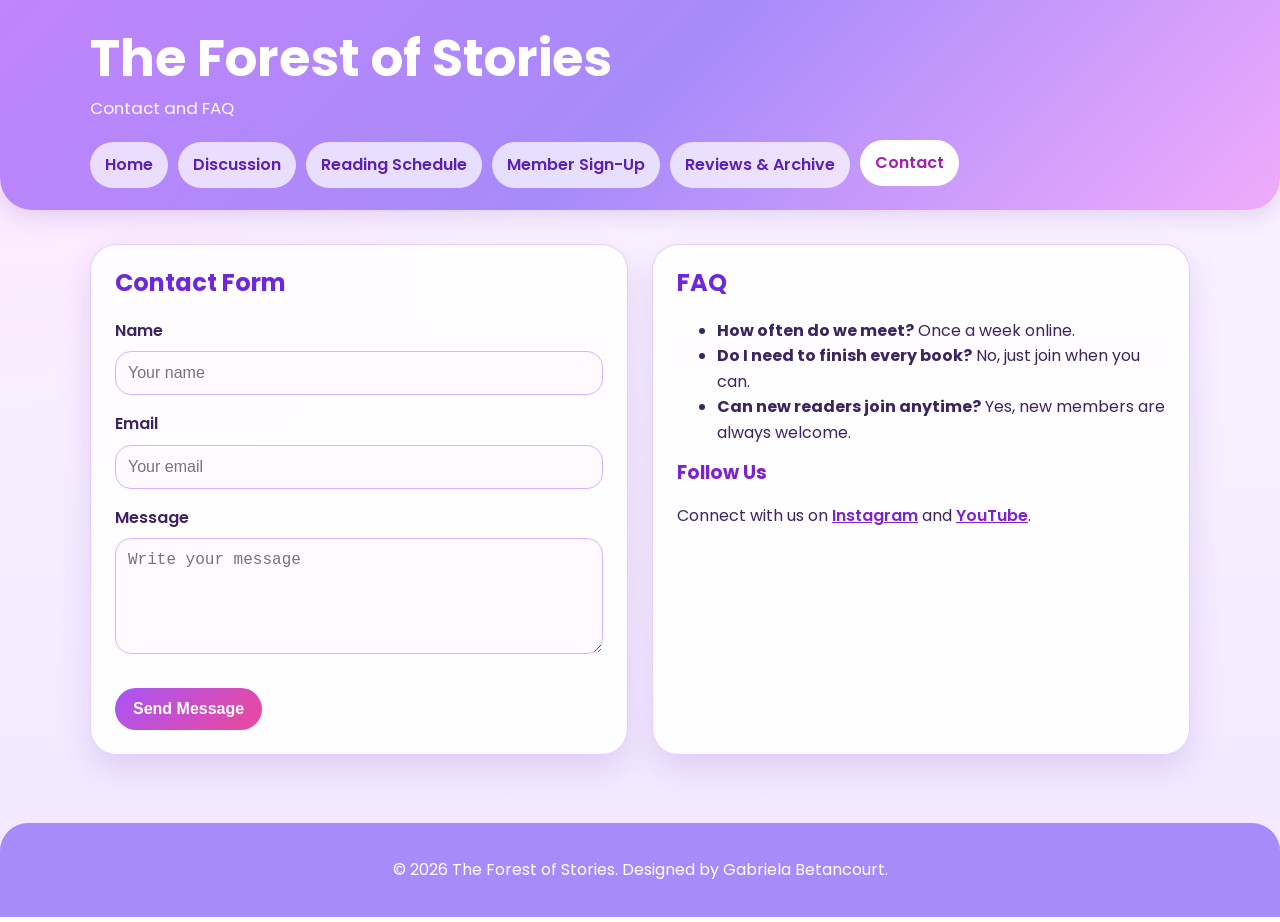
<file: contact.html>
<!DOCTYPE html>
<html lang="en">
<head>
  <meta charset="UTF-8">
  <meta name="viewport" content="width=device-width, initial-scale=1.0">
  <title>The Forest of Stories | Contact</title>
  <link rel="preconnect" href="https://fonts.googleapis.com">
  <link rel="preconnect" href="https://fonts.gstatic.com" crossorigin>
  <link href="https://fonts.googleapis.com/css2?family=Poppins:wght@300;400;600;700&display=swap" rel="stylesheet">
  <link rel="stylesheet" href="style.css">
</head>
<body>
  <header>
    <div class="container">
      <h1>The Forest of Stories</h1>
      <p class="tagline">Contact and FAQ</p>
      <nav>
        <ul class="nav-list">
          <li><a href="index.html">Home</a></li>
          <li><a href="discussion.html">Discussion</a></li>
          <li><a href="schedule.html">Reading Schedule</a></li>
          <li><a href="signup.html">Member Sign-Up</a></li>
          <li><a href="reviews.html">Reviews & Archive</a></li>
          <li><a href="contact.html" class="active">Contact</a></li>
        </ul>
      </nav>
    </div>
  </header>

  <main class="container">
    <section class="grid-two">
      <article class="card">
        <h2>Contact Form</h2>
        <form>
          <label for="contactName">Name</label>
          <input type="text" id="contactName" placeholder="Your name">

          <label for="contactEmail">Email</label>
          <input type="email" id="contactEmail" placeholder="Your email">

          <label for="message">Message</label>
          <textarea id="message" rows="5" placeholder="Write your message"></textarea>

          <button type="button" class="button">Send Message</button>
        </form>
      </article>

      <article class="card">
        <h2>FAQ</h2>
        <ul>
          <li><strong>How often do we meet?</strong> Once a week online.</li>
          <li><strong>Do I need to finish every book?</strong> No, just join when you can.</li>
          <li><strong>Can new readers join anytime?</strong> Yes, new members are always welcome.</li>
        </ul>

        <h3>Follow Us</h3>
        <p>
          Connect with us on
          <a href="https://www.instagram.com" target="_blank" rel="noopener noreferrer">Instagram</a>
          and
          <a href="https://www.youtube.com" target="_blank" rel="noopener noreferrer">YouTube</a>.
        </p>
      </article>
    </section>
  </main>

  <footer>
    <p>&copy; 2026 The Forest of Stories. Designed by Gabriela Betancourt.</p>
  </footer>
</body>
</html>
</file>
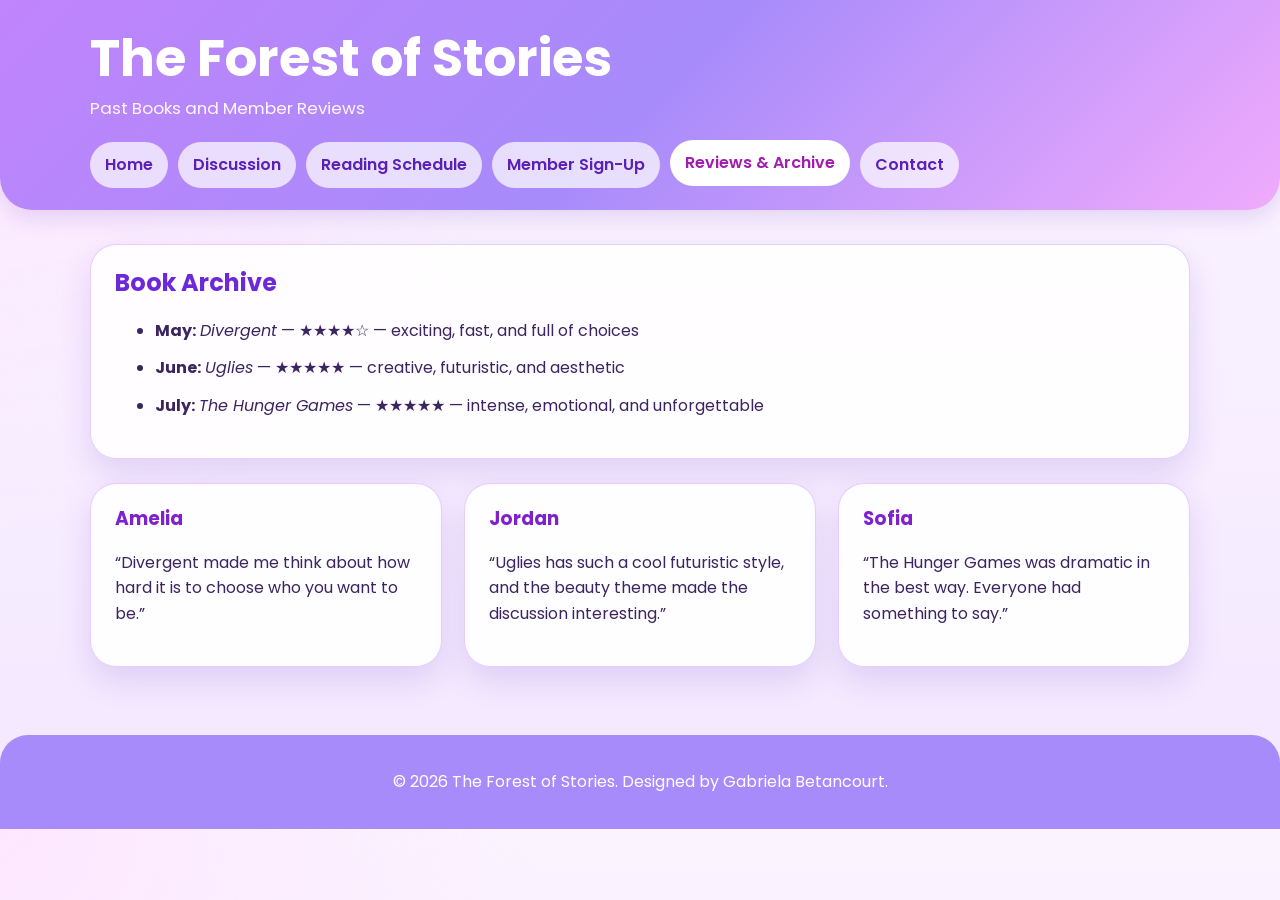
<file: reviews.html>
<!DOCTYPE html>
<html lang="en">
<head>
  <meta charset="UTF-8">
  <meta name="viewport" content="width=device-width, initial-scale=1.0">
  <title>The Forest of Stories | Reviews & Archive</title>
  <link rel="preconnect" href="https://fonts.googleapis.com">
  <link rel="preconnect" href="https://fonts.gstatic.com" crossorigin>
  <link href="https://fonts.googleapis.com/css2?family=Poppins:wght@300;400;600;700&display=swap" rel="stylesheet">
  <link rel="stylesheet" href="style.css">
</head>
<body>
  <header>
    <div class="container">
      <h1>The Forest of Stories</h1>
      <p class="tagline">Past Books and Member Reviews</p>
      <nav>
        <ul class="nav-list">
          <li><a href="index.html">Home</a></li>
          <li><a href="discussion.html">Discussion</a></li>
          <li><a href="schedule.html">Reading Schedule</a></li>
          <li><a href="signup.html">Member Sign-Up</a></li>
          <li><a href="reviews.html" class="active">Reviews & Archive</a></li>
          <li><a href="contact.html">Contact</a></li>
        </ul>
      </nav>
    </div>
  </header>

  <main class="container">
    <section class="card">
      <h2>Book Archive</h2>
      <ul class="archive-list">
        <li><strong>May:</strong> <em>Divergent</em> — ★★★★☆ — exciting, fast, and full of choices</li>
        <li><strong>June:</strong> <em>Uglies</em> — ★★★★★ — creative, futuristic, and aesthetic</li>
        <li><strong>July:</strong> <em>The Hunger Games</em> — ★★★★★ — intense, emotional, and unforgettable</li>
      </ul>
    </section>

    <section class="grid-three">
      <article class="card">
        <h3>Amelia</h3>
        <p>“Divergent made me think about how hard it is to choose who you want to be.”</p>
      </article>
      <article class="card">
        <h3>Jordan</h3>
        <p>“Uglies has such a cool futuristic style, and the beauty theme made the discussion interesting.”</p>
      </article>
      <article class="card">
        <h3>Sofia</h3>
        <p>“The Hunger Games was dramatic in the best way. Everyone had something to say.”</p>
      </article>
    </section>
  </main>

  <footer>
    <p>&copy; 2026 The Forest of Stories. Designed by Gabriela Betancourt.</p>
  </footer>
</body>
</html>
</file>
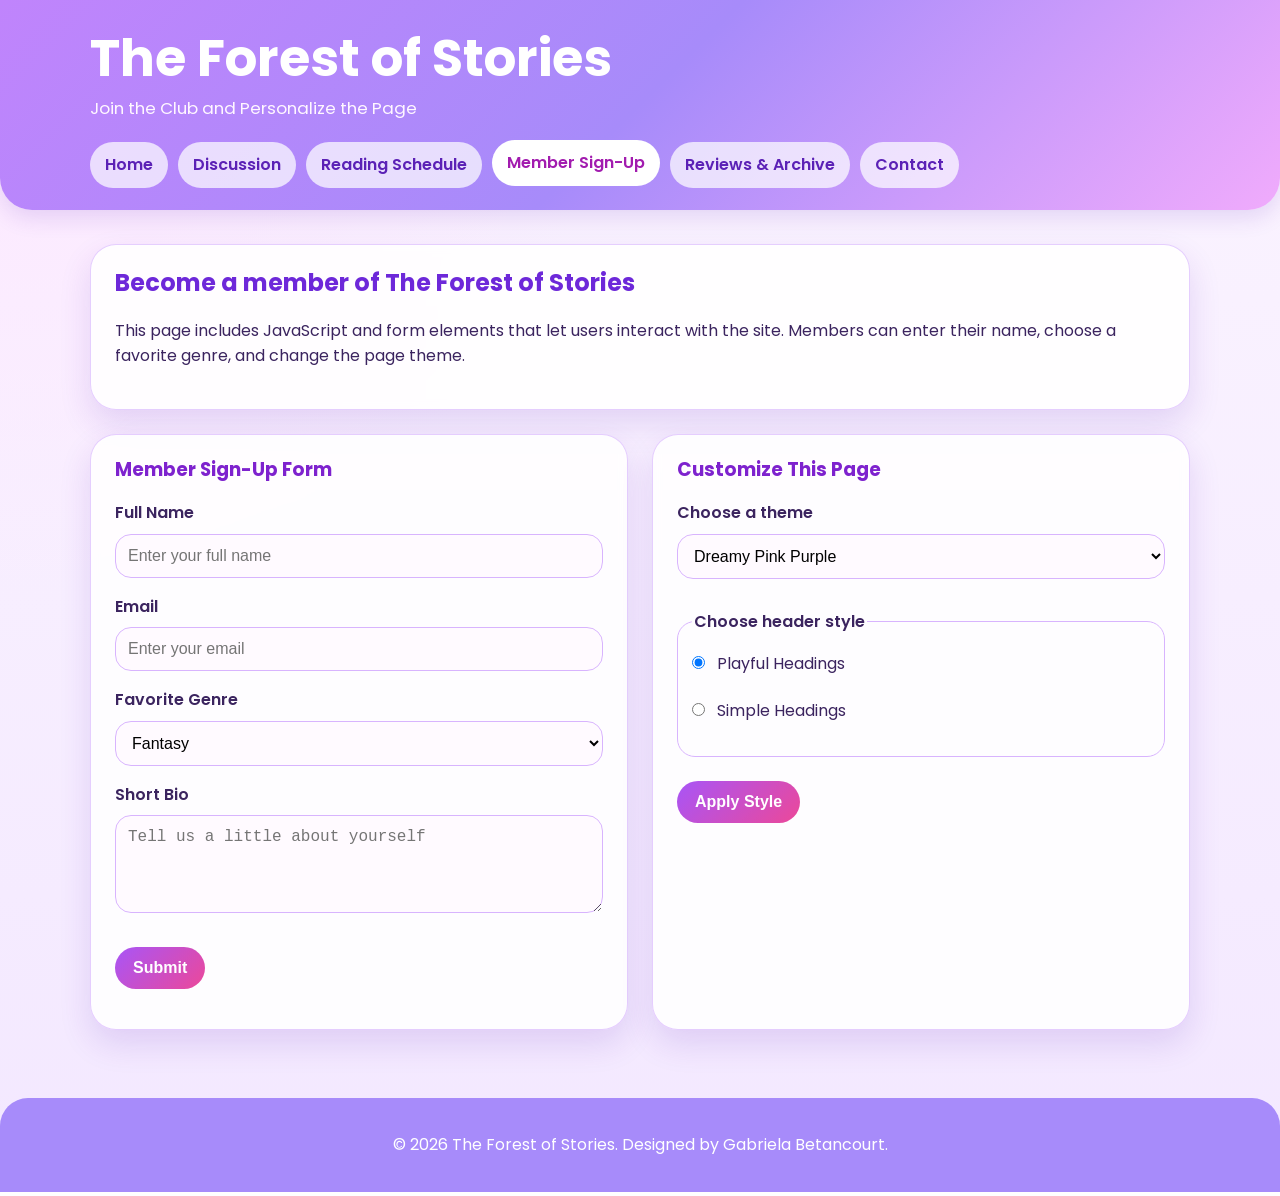
<file: signup.html>
<!DOCTYPE html>
<html lang="en">
<head>
  <meta charset="UTF-8">
  <meta name="viewport" content="width=device-width, initial-scale=1.0">
  <title>The Forest of Stories | Member Sign-Up</title>
  <link rel="preconnect" href="https://fonts.googleapis.com">
  <link rel="preconnect" href="https://fonts.gstatic.com" crossorigin>
  <link href="https://fonts.googleapis.com/css2?family=Poppins:wght@300;400;600;700&display=swap" rel="stylesheet">
  <link rel="stylesheet" href="style.css">
</head>
<body>
  <header>
    <div class="container">
      <h1>The Forest of Stories</h1>
      <p class="tagline">Join the Club and Personalize the Page</p>
      <nav>
        <ul class="nav-list">
          <li><a href="index.html">Home</a></li>
          <li><a href="discussion.html">Discussion</a></li>
          <li><a href="schedule.html">Reading Schedule</a></li>
          <li><a href="signup.html" class="active">Member Sign-Up</a></li>
          <li><a href="reviews.html">Reviews & Archive</a></li>
          <li><a href="contact.html">Contact</a></li>
        </ul>
      </nav>
    </div>
  </header>

  <main class="container">
    <section class="card">
      <h2 id="welcomeMessage">Become a member of The Forest of Stories</h2>
      <p>
        This page includes JavaScript and form elements that let users interact with the site.
        Members can enter their name, choose a favorite genre, and change the page theme.
      </p>
    </section>

    <section class="grid-two">
      <article class="card">
        <h3>Member Sign-Up Form</h3>
        <form id="signupForm">
          <label for="fullName">Full Name</label>
          <input type="text" id="fullName" name="fullName" placeholder="Enter your full name">

          <label for="email">Email</label>
          <input type="email" id="email" name="email" placeholder="Enter your email">

          <label for="genre">Favorite Genre</label>
          <select id="genre" name="genre">
            <option value="Fantasy">Fantasy</option>
            <option value="Mystery">Mystery</option>
            <option value="Romance">Romance</option>
            <option value="Historical Fiction">Historical Fiction</option>
            <option value="Thriller">Thriller</option>
          </select>

          <label for="bio">Short Bio</label>
          <textarea id="bio" name="bio" rows="4" placeholder="Tell us a little about yourself"></textarea>

          <button type="submit" class="button">Submit</button>
        </form>
        <p id="formResult" class="result"></p>
      </article>

      <article class="card">
        <h3>Customize This Page</h3>

        <label for="themeSelect">Choose a theme</label>
        <select id="themeSelect">
          <option value="dreamy">Dreamy Pink Purple</option>
          <option value="moon">Moonlight Purple Blue</option>
          <option value="cozy">Cozy Cream Purple</option>
        </select>

        <fieldset>
          <legend>Choose header style</legend>
          <label><input type="radio" name="headerStyle" value="serif" checked> Playful Headings</label>
          <label><input type="radio" name="headerStyle" value="sans"> Simple Headings</label>
        </fieldset>

        <button type="button" id="applyStyle" class="button">Apply Style</button>
        <p id="styleMessage" class="result"></p>
      </article>
    </section>
  </main>

  <footer>
    <p>&copy; 2026 The Forest of Stories. Designed by Gabriela Betancourt.</p>
  </footer>

  <script src="script.js"></script>
</body>
</html>
</file>
<file: style.css>
:root {
  --bg: #fbf4ff;
  --bg2: #f3e8ff;
  --card: rgba(255, 255, 255, 0.88);
  --primary: #8b5cf6;
  --primary-dark: #6d28d9;
  --accent: #f0abfc;
  --soft: #ead7ff;
  --text: #3b245f;
  --muted: #7c6a91;
  --shadow: rgba(91, 33, 182, 0.14);
}

* { box-sizing: border-box; }

body {
  margin: 0;
  font-family: "Poppins", Arial, sans-serif;
  background:
    radial-gradient(circle at top left, #fde7ff 0, transparent 35%),
    linear-gradient(180deg, var(--bg), var(--bg2));
  color: var(--text);
  line-height: 1.6;
}

header {
  background: linear-gradient(135deg, #c084fc, #a78bfa, #f0abfc);
  color: white;
  padding: 28px 0 22px;
  border-bottom-left-radius: 32px;
  border-bottom-right-radius: 32px;
  box-shadow: 0 8px 22px var(--shadow);
}

.container { width: min(1100px, 92%); margin: 0 auto; }

h1, h2, h3 { margin-top: 0; line-height: 1.2; }
h1 { font-size: clamp(2rem, 4vw, 3.2rem); margin-bottom: 6px; }
h2 { color: var(--primary-dark); }
h3 { color: #7e22ce; }

.tagline { margin-top: 0; color: #fff7ff; font-size: 1.05rem; }

.nav-list {
  list-style: none;
  display: flex;
  flex-wrap: wrap;
  gap: 10px;
  padding: 0;
  margin: 20px 0 0;
}

.nav-list a {
  text-decoration: none;
  color: #5b21b6;
  background: rgba(255, 255, 255, 0.72);
  padding: 10px 15px;
  border-radius: 999px;
  display: inline-block;
  font-weight: 600;
  transition: 0.25s ease;
}

.nav-list a:hover, .nav-list a.active {
  background: #ffffff;
  color: #a21caf;
  transform: translateY(-2px);
}

main { padding: 34px 0 44px; }

.card {
  background: var(--card);
  padding: 24px;
  border-radius: 26px;
  box-shadow: 0 14px 32px var(--shadow);
  margin-bottom: 24px;
  border: 1px solid rgba(216, 180, 254, 0.65);
  backdrop-filter: blur(4px);
}

.hero {
  display: grid;
  grid-template-columns: 1.1fr 0.9fr;
  gap: 26px;
  align-items: center;
}

.hero img { width: 100%; max-width: 360px; justify-self: center; }

.grid-two { display: grid; grid-template-columns: repeat(2, 1fr); gap: 24px; }
.grid-three { display: grid; grid-template-columns: repeat(3, 1fr); gap: 22px; }

.book-gallery {
  display: grid;
  grid-template-columns: repeat(3, 1fr);
  gap: 22px;
}

.book-card {
  text-align: center;
  background: #fffaff;
  border-radius: 24px;
  padding: 18px;
  box-shadow: 0 10px 24px var(--shadow);
  border: 1px solid #ead7ff;
}

.book-card img {
  width: 100%;
  max-height: 300px;
  object-fit: contain;
  border-radius: 16px;
  background: #f6edff;
  padding: 8px;
}

.month-badge {
  display: inline-block;
  background: #f5d0fe;
  color: #701a75;
  padding: 5px 12px;
  border-radius: 999px;
  font-size: 0.85rem;
  font-weight: 600;
  margin-bottom: 10px;
}

.button, button {
  display: inline-block;
  margin-top: 10px;
  background: linear-gradient(135deg, #a855f7, #ec4899);
  color: white;
  border: none;
  padding: 12px 18px;
  border-radius: 999px;
  cursor: pointer;
  text-decoration: none;
  font-size: 1rem;
  font-weight: 600;
  transition: 0.25s ease;
}

.button:hover, button:hover { transform: scale(1.04); filter: brightness(1.05); }

a { color: #7e22ce; font-weight: 600; }

table { width: 100%; border-collapse: collapse; margin-top: 14px; overflow: hidden; border-radius: 18px; }
th, td { border: 1px solid #e9d5ff; padding: 12px; text-align: left; }
th { background: #c084fc; color: white; }
tr:nth-child(even) { background: #faf5ff; }

label, legend { font-weight: 600; }
input, select, textarea {
  width: 100%;
  padding: 12px;
  margin: 8px 0 16px;
  border: 1px solid #d8b4fe;
  border-radius: 16px;
  font-size: 1rem;
  background: #fffaff;
}

input:focus, select:focus, textarea:focus { outline: 2px solid #e879f9; border-color: #a855f7; }
fieldset { border: 1px solid #d8b4fe; border-radius: 18px; margin: 14px 0; padding: 14px; }
fieldset label { display: block; font-weight: normal; margin-bottom: 10px; }
fieldset input[type="radio"] { width: auto; margin-right: 8px; }
.result { margin-top: 12px; font-weight: 700; color: #7e22ce; }
.small-note { color: var(--muted); font-size: 0.92rem; }
.archive-list li { margin-bottom: 12px; }

footer {
  text-align: center;
  padding: 18px;
  background: #a78bfa;
  color: white;
  border-top-left-radius: 28px;
  border-top-right-radius: 28px;
}

body.theme-dreamy { --bg: #fff1fb; --bg2: #fae8ff; --primary: #d946ef; --primary-dark: #a21caf; --accent: #f9a8d4; --text: #4a174d; }
body.theme-moon { --bg: #efe7ff; --bg2: #dbeafe; --primary: #6366f1; --primary-dark: #4338ca; --accent: #c4b5fd; --text: #312e81; }
body.theme-cozy { --bg: #fff7ed; --bg2: #f5e8ff; --primary: #c084fc; --primary-dark: #9333ea; --accent: #fdba74; --text: #4c1d95; }
body.font-playful h1, body.font-playful h2, body.font-playful h3 { letter-spacing: 0.5px; }
body.font-simple h1, body.font-simple h2, body.font-simple h3 { font-family: Arial, Helvetica, sans-serif; }

@media (max-width: 800px) {
  .hero, .grid-two, .grid-three, .book-gallery { grid-template-columns: 1fr; }
  .nav-list { justify-content: center; }
  header { text-align: center; }
}
</file>
